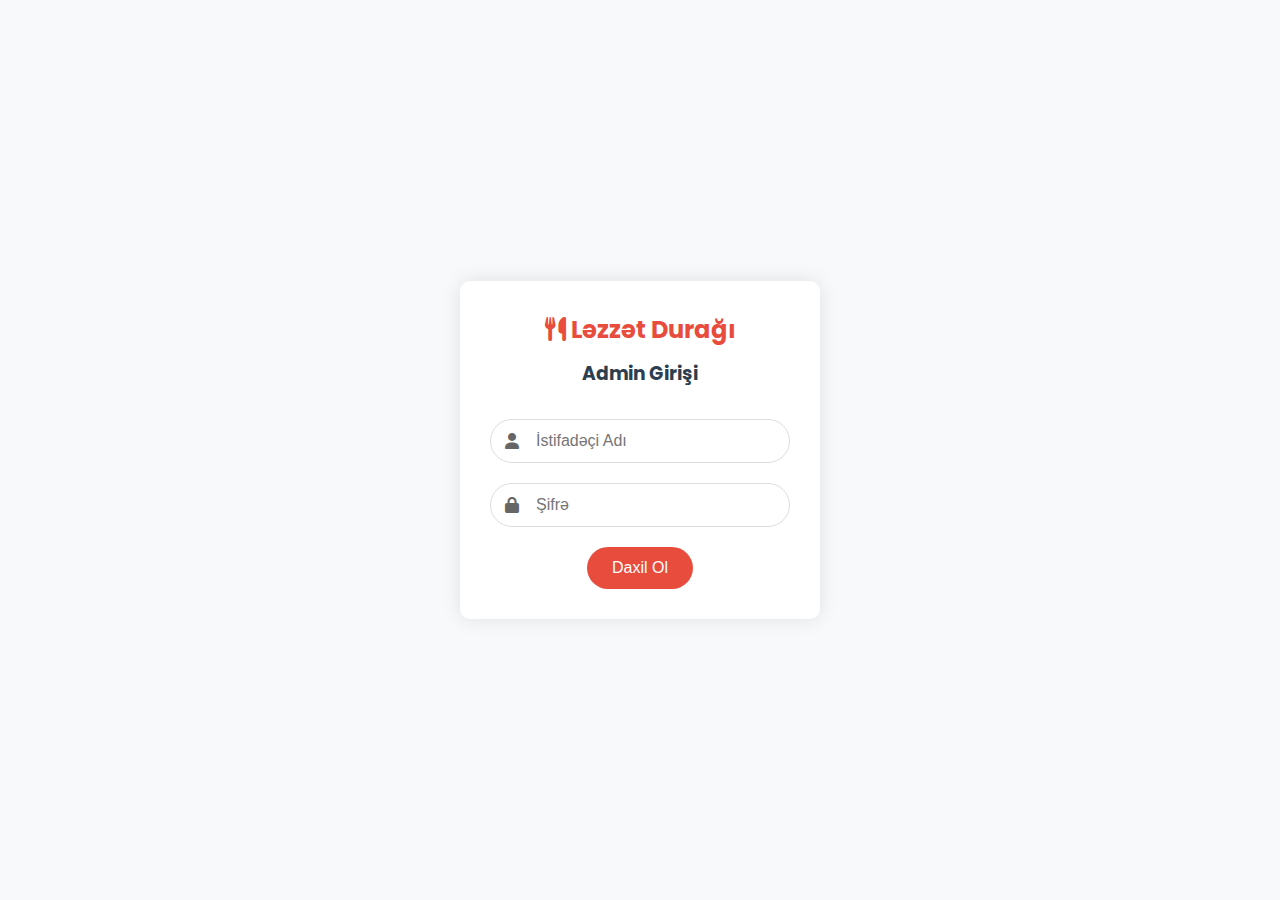
<file: login.html>
<!DOCTYPE html>
<html lang="az">
<head>
    <meta charset="UTF-8">
    <meta name="viewport" content="width=device-width, initial-scale=1.0">
    <title>Admin Girişi - Ləzzət Durağı</title>
    <link rel="stylesheet" href="./assets/css/style.css">
    <link href="https://fonts.googleapis.com/css2?family=Poppins:wght@300;400;500;600;700&display=swap" rel="stylesheet">
    <link href="https://cdnjs.cloudflare.com/ajax/libs/font-awesome/6.0.0/css/all.min.css" rel="stylesheet">
    <link rel="stylesheet" href="./assets/css/admin.css">
</head>
<body class="admin-body">
    <div class="admin-login-container">
        <div class="admin-login-box">
            <h2><i class="fas fa-utensils"></i> Ləzzət Durağı</h2>
            <h3>Admin Girişi</h3>
            <form id="loginForm" onsubmit="loginAdmin(event)">
                <div class="input-group">
                    <i class="fas fa-user"></i>
                    <input type="text" id="username" placeholder="İstifadəçi Adı" required>
                </div>
                <div class="input-group">
                    <i class="fas fa-lock"></i>
                    <input type="password" id="password" placeholder="Şifrə" required>
                </div>
                <button type="submit" class="admin-btn">Daxil Ol</button>
            </form>
        </div>
    </div>
    <script src="./assets/script/admin.js"></script>
</body>
</html>
</file>
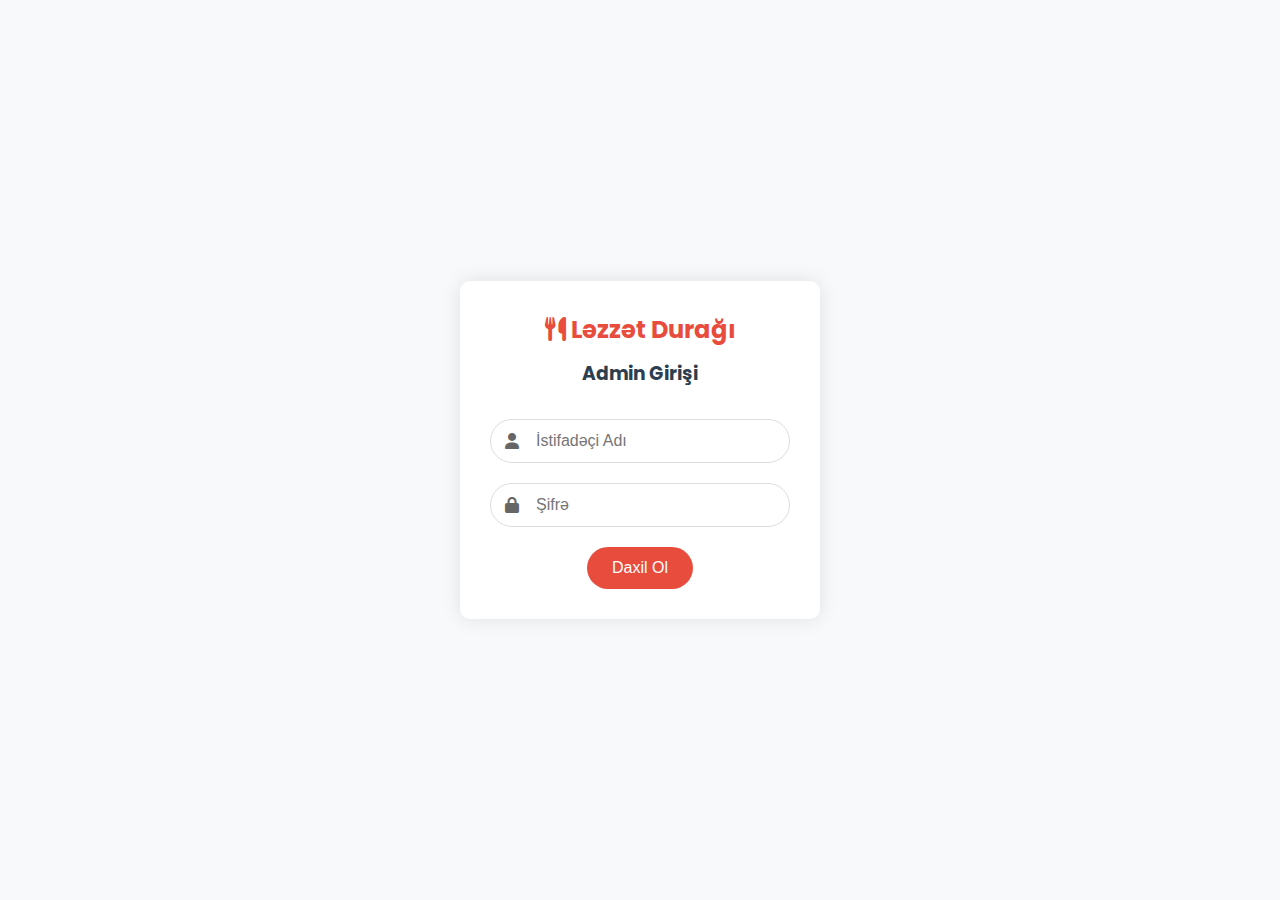
<file: panel.html>
<!DOCTYPE html>
<html lang="az">
<head>
    <meta charset="UTF-8">
    <meta name="viewport" content="width=device-width, initial-scale=1.0">
    <title>Admin Panel - Ləzzət Durağı</title>
    <link rel="stylesheet" href="./assets/css/style.css">
    <link href="https://fonts.googleapis.com/css2?family=Poppins:wght@300;400;500;600;700&display=swap" rel="stylesheet">
    <link href="https://cdnjs.cloudflare.com/ajax/libs/font-awesome/6.0.0/css/all.min.css" rel="stylesheet">
    <link rel="stylesheet" href="./assets/css/admin.css">
</head>
<body>
    <nav class="admin-nav">
        <div class="container">
            <div class="admin-header">
                <h1><i class="fas fa-utensils"></i> Admin Panel</h1>
                <div class="user-info-header">
                    <span class="current-user">
                        <i class="fas fa-user"></i>
                        <span id="currentUserName"></span>
                    </span>
                    <button onclick="logout()" class="logout-btn">
                        <i class="fas fa-sign-out-alt"></i> Çıxış
                    </button>
                </div>
            </div>
        </div>
    </nav>

    <div class="container admin-container">
        <div class="admin-sidebar">
            <button class="admin-tab active" onclick="showTab('menu')">
                <i class="fas fa-list"></i> Menyu İdarəsi
            </button>
            <button class="admin-tab" onclick="showTab('add')">
                <i class="fas fa-plus"></i> Yeni Məhsul Əlavə Et
            </button>
            <button class="admin-tab" onclick="showTab('users')">
                <i class="fas fa-users"></i> İstifadəçilər
            </button>
            <button class="admin-tab" onclick="showTab('categories')">
                <i class="fas fa-tags"></i> Kateqoriyalar
            </button>
        </div>

        <div class="admin-content">
            <div id="menuTab" class="tab-content active">
                <h2>Menyu İdarəsi</h2>
                <div class="menu-items-container">
                    <!-- JavaScript ilə doldurulacaq -->
                </div>
            </div>

            <div id="addTab" class="tab-content">
                <h2>Yeni Məhsul Əlavə Et</h2>
                <form id="addItemForm" onsubmit="return addMenuItem(event)">
                    <div class="form-group">
                        <label>Məhsul Adı:</label>
                        <input type="text" name="name" required>
                    </div>
                    <div class="form-group">
                        <label>Kateqoriya:</label>
                        <select name="category" required>
                            <option value="">Kateqoriya Seçin</option>
                            <option value="Şorbalar">Şorbalar</option>
                            <option value="Salatlar">Salatlar</option>
                            <option value="Əsas Yeməklər">Əsas Yeməklər</option>
                            <option value="Şirniyyatlar">Şirniyyatlar</option>
                            <option value="İçkilər">İçkilər</option>
                        </select>
                    </div>
                    <div class="form-group">
                        <label>Qiymət (AZN):</label>
                        <input type="number" name="price" step="0.01" required>
                    </div>
                    <div class="form-group">
                        <label>Təsvir:</label>
                        <textarea name="description" required></textarea>
                    </div>
                    <div class="form-group">
                        <label>Şəkil URL:</label>
                        <input type="url" name="imageUrl" required>
                    </div>
                    <button type="submit" class="admin-btn">Məhsul Əlavə Et</button>
                </form>
            </div>

            <!-- İstifadəçilər -->
            <div id="usersTab" class="tab-content">
                <div class="users-header">
                    <h2>İstifadəçilər</h2>
                    <button class="admin-btn" onclick="showAddUserForm()">
                        <i class="fas fa-plus"></i> Yeni İstifadəçi
                    </button>
                </div>
                
                <div class="users-list">
                    <!-- JavaScript ilə doldurulacaq -->
                </div>

                <!-- Yeni İstifadəçi Modal -->
                <div id="addUserModal" class="admin-modal">
                    <div class="admin-modal-content">
                        <span class="admin-modal-close" onclick="closeAddUserModal()">&times;</span>
                        <h3>Yeni İstifadəçi Əlavə Et</h3>
                        <form id="addUserForm" onsubmit="return addUser(event)">
                            <div class="form-group">
                                <label>Ad Soyad:</label>
                                <input type="text" name="fullName" required>
                            </div>
                            <div class="form-group">
                                <label>İstifadəçi Adı:</label>
                                <input type="text" name="username" required>
                            </div>
                            <div class="form-group">
                                <label>Şifrə:</label>
                                <input type="password" name="password" required>
                            </div>
                            <div class="form-group">
                                <label>Rol:</label>
                                <select name="role" required>
                                    <option value="admin">Admin</option>
                                    <option value="manager">Menecer</option>
                                    <option value="staff">İşçi</option>
                                </select>
                            </div>
                            <button type="submit" class="admin-btn">Əlavə Et</button>
                        </form>
                    </div>
                </div>
            </div>

            <!-- Kategoriler -->
            <div id="categoriesTab" class="tab-content">
                <div class="categories-header">
                    <h2>Kateqoriyalar</h2>
                    <button class="admin-btn" onclick="showAddCategoryForm()">
                        <i class="fas fa-plus"></i> Yeni Kateqoriya
                    </button>
                </div>
                <div class="categories-grid">
                    <!-- JavaScript ilə doldurulacaq -->
                </div>

                <!-- Yeni Kateqoriya Modal -->
                <div id="addCategoryModal" class="admin-modal">
                    <div class="admin-modal-content">
                        <span class="admin-modal-close" onclick="closeAddCategoryModal()">&times;</span>
                        <h3>Yeni Kateqoriya Əlavə Et</h3>
                        <form id="addCategoryForm" onsubmit="return addCategory(event)">
                            <div class="form-group">
                                <label>Kateqoriya Adı:</label>
                                <input type="text" name="name" required>
                            </div>
                            <div class="form-group">
                                <label>İkon (Font Awesome):</label>
                                <input type="text" name="icon" placeholder="fas fa-utensils" required>
                            </div>
                            <button type="submit" class="admin-btn">Əlavə Et</button>
                        </form>
                    </div>
                </div>
            </div>

            <!-- Düzenleme Modalı -->
            <div id="editItemModal" class="admin-modal">
                <div class="admin-modal-content">
                    <span class="admin-modal-close" onclick="closeEditItemModal()">&times;</span>
                    <h3>Məhsulu Düzənlə</h3>
                    <form id="editItemForm" onsubmit="return updateMenuItem(event)">
                        <input type="hidden" name="itemId">
                        <div class="form-group">
                            <label>Məhsul Adı:</label>
                            <input type="text" name="name" required>
                        </div>
                        <div class="form-group">
                            <label>Kateqoriya:</label>
                            <select name="category" required>
                                <!-- JavaScript ilə doldurulacaq -->
                            </select>
                        </div>
                        <div class="form-group">
                            <label>Qiymət (AZN):</label>
                            <input type="number" name="price" step="0.01" required>
                        </div>
                        <div class="form-group">
                            <label>Təsvir:</label>
                            <textarea name="description" required></textarea>
                        </div>
                        <div class="form-group">
                            <label>Şəkil URL:</label>
                            <input type="url" name="imageUrl" required>
                        </div>
                        <button type="submit" class="admin-btn">Yadda Saxla</button>
                    </form>
                </div>
            </div>

            <!-- Kategoriler bölümüne eklenecek -->
            <div id="editCategoryModal" class="admin-modal">
                <div class="admin-modal-content">
                    <span class="admin-modal-close" onclick="closeEditCategoryModal()">&times;</span>
                    <h3>Kateqoriyanı Düzənlə</h3>
                    <form id="editCategoryForm" onsubmit="return updateCategory(event)">
                        <input type="hidden" name="categoryId">
                        <div class="form-group">
                            <label>Kateqoriya Adı:</label>
                            <input type="text" name="name" required>
                        </div>
                        <div class="form-group">
                            <label>İkon (Font Awesome):</label>
                            <input type="text" name="icon" required>
                        </div>
                        <button type="submit" class="admin-btn">Yadda Saxla</button>
                    </form>
                </div>
            </div>
        </div>
    </div>

    <script src="./assets/script/admin.js"></script>
</body>
</html>
</file>
<file: assets/css/style.css>
* {
  margin: 0;
  padding: 0;
  box-sizing: border-box;
}

body {
  font-family: "Poppins", sans-serif;
  line-height: 1.6;
  background-color: #f8f9fa;
  color: #333;
}

.container {
  max-width: 1200px;
  margin: 0 auto;
  padding: 0 20px;
}

.header-btns {
  display: flex;
  align-items: center;
}

.login-btn__container {
  color: #e74c3c;
  display: flex;
  align-items: center;
  justify-content: center;
  margin-left: 10px;
}

.login-btn {
  font-size: 24px;
}

/* Navbar Styles */
.navbar {
  background-color: #ffffff;
  box-shadow: 0 2px 10px rgba(0, 0, 0, 0.1);
  padding: 1rem 0;
  position: fixed;
  width: 100%;
  top: 0;
  z-index: 1000;
}

.logo {
  font-size: 1.8rem;
  color: #e74c3c;
  margin-bottom: 1rem;
}

.logo i {
  margin-right: 10px;
}

.nav-categories {
  display: flex;
  justify-content: center;
  gap: 1rem;
  flex-wrap: wrap;
  margin-bottom: 2rem;
}

.category-btn {
  padding: 10px 20px;
  border: 2px solid #e74c3c;
  background: none;
  color: #e74c3c;
  cursor: pointer;
  font-size: 1rem;
  border-radius: 25px;
  transition: all 0.3s ease;
  font-weight: 500;
}

.category-btn:hover,
.category-btn.active {
  background-color: #e74c3c;
  color: white;
  transform: translateY(-2px);
  box-shadow: 0 4px 10px rgba(231, 76, 60, 0.2);
}

/* Hero Section */
.hero-section {
  height: 60vh;
  background: linear-gradient(rgba(0, 0, 0, 0.5), rgba(0, 0, 0, 0.5)),
    url("https://images.unsplash.com/photo-1514326640560-7d063ef2aed5");
  background-size: cover;
  background-position: center;
  display: flex;
  align-items: center;
  justify-content: center;
  text-align: center;
  color: white;
  margin-top: 80px;
}

.hero-content h1 {
  font-size: 3.5rem;
  margin-bottom: 1rem;
  text-shadow: 2px 2px 4px rgba(0, 0, 0, 0.3);
}

.hero-content p {
  font-size: 1.2rem;
  text-shadow: 1px 1px 2px rgba(0, 0, 0, 0.3);
}

/* Menu Styles */
.menu-title {
  text-align: center;
  margin: 3rem 0 2rem 0;
  font-size: 2.5rem;
  color: #2c3e50;
  position: relative;
  padding-bottom: 1rem;
}

.menu-title::after {
  content: "";
  position: absolute;
  bottom: 0;
  left: 50%;
  transform: translateX(-50%);
  width: 80px;
  height: 3px;
  background-color: #e74c3c;
}

.menu-grid {
  display: grid;
  grid-template-columns: repeat(auto-fill, minmax(260px, 1fr));
  gap: 1.5rem;
  padding: 20px;
  margin-bottom: 4rem;
}

.menu-item {
  width: 100%;
  background: white;
  border-radius: 15px;
  overflow: hidden;
  box-shadow: 0 3px 10px rgba(0, 0, 0, 0.08);
  transition: all 0.4s ease;
  position: relative;
  border: 1px solid rgba(0, 0, 0, 0.03);
  max-width: 320px;
  margin: 0 auto;
}

.menu-item:hover {
  transform: translateY(-5px);
  box-shadow: 0 8px 20px rgba(231, 76, 60, 0.15);
}

.menu-item img {
  width: 100%;
  height: 180px;
  object-fit: cover;
  transition: all 0.5s ease;
}

.menu-item:hover img {
  transform: scale(1.08);
}

.menu-item-content {
  padding: 20px;
  position: relative;
  background: white;
}

.menu-item h3 {
  font-size: 1.1rem;
  margin-bottom: 0.8rem;
  color: #2c3e50;
  font-weight: 600;
  line-height: 1.3;
}

.menu-item .description {
  color: #666;
  margin-bottom: 0.8rem;
  font-size: 0.85rem;
  line-height: 1.5;
  height: 40px;
  overflow: hidden;
  display: -webkit-box;
  -webkit-line-clamp: 2;
  -webkit-box-orient: vertical;
}

.menu-item .category-tag {
  position: absolute;
  top: -10px;
  right: 15px;
  background: #e74c3c;
  color: white;
  padding: 3px 10px;
  border-radius: 12px;
  font-size: 0.7rem;
  font-weight: 500;
  box-shadow: 0 2px 5px rgba(231, 76, 60, 0.2);
  letter-spacing: 0.5px;
}

.menu-item .price-tag {
  display: flex;
  justify-content: space-between;
  align-items: center;
  margin-top: 0.8rem;
  padding-top: 0.8rem;
  border-top: 1px solid rgba(0, 0, 0, 0.06);
}

.price {
  color: #e74c3c;
  font-weight: 700;
  font-size: 1.1rem;
  display: flex;
  align-items: center;
}

.price::before {
  content: "₼";
  font-size: 0.9rem;
  margin-right: 1px;
}

.detail-btn {
  background: #e74c3c;
  color: white;
  border: none;
  padding: 5px 12px;
  border-radius: 15px;
  cursor: pointer;
  font-weight: 500;
  font-size: 0.8rem;
  transition: all 0.3s ease;
}

.detail-btn:hover {
  background: #c0392b;
  transform: translateY(-2px);
  box-shadow: 0 3px 8px rgba(231, 76, 60, 0.2);
}

/* Modal Styles */
.modal {
  display: none;
  position: fixed;
  top: 0;
  left: 0;
  width: 100%;
  height: 100%;
  background-color: rgba(0, 0, 0, 0.85);
  z-index: 1001;
  backdrop-filter: blur(5px);
}

.modal-content {
  background-color: white;
  margin: 5% auto;
  padding: 0;
  width: 90%;
  max-width: 900px;
  border-radius: 20px;
  position: relative;
  animation: modalOpen 0.4s cubic-bezier(0.4, 0, 0.2, 1);
  overflow: hidden;
  box-shadow: 0 25px 50px -12px rgba(0, 0, 0, 0.25);
}

@keyframes modalOpen {
  from {
    opacity: 0;
    transform: scale(0.95) translateY(-20px);
  }
  to {
    opacity: 1;
    transform: scale(1) translateY(0);
  }
}

.close {
  position: absolute;
  right: 20px;
  top: 20px;
  width: 35px;
  height: 35px;
  background: white;
  border-radius: 50%;
  display: flex;
  align-items: center;
  justify-content: center;
  cursor: pointer;
  z-index: 1002;
  box-shadow: 0 2px 10px rgba(0, 0, 0, 0.2);
  transition: all 0.3s ease;
}

.close:hover {
  background: #e74c3c;
  color: white;
  transform: rotate(90deg);
}

.modal-details {
  display: flex;
  position: relative;
}

.modal-image-container {
  width: 50%;
  position: relative;
  overflow: hidden;
}

.modal-image {
  width: 100%;
  height: 500px;
  object-fit: cover;
  transition: transform 0.5s ease;
}

.modal-image:hover {
  transform: scale(1.05);
}

.modal-info {
  flex: 1;
  padding: 2.5rem;
  position: relative;
}

.modal-category {
  display: inline-block;
  background: #e74c3c;
  color: white;
  padding: 5px 15px;
  border-radius: 20px;
  font-size: 0.85rem;
  margin-bottom: 1rem;
  font-weight: 500;
}

.modal-info h2 {
  font-size: 2.2rem;
  color: #2c3e50;
  margin-bottom: 1rem;
  line-height: 1.2;
}

.modal-description {
  color: #666;
  font-size: 1rem;
  line-height: 1.8;
  margin-bottom: 2rem;
}

.modal-price {
  font-size: 2rem;
  color: #e74c3c;
  font-weight: 700;
  margin-bottom: 1.5rem;
  display: flex;
  align-items: center;
}

.modal-price::before {
  content: "₼";
  font-size: 1.5rem;
  margin-right: 4px;
}

.modal-actions {
  display: flex;
  gap: 1rem;
  margin-top: 1rem;
}

.modal-btn {
  padding: 0.8rem 1.5rem;
  border: none;
  border-radius: 5px;
  cursor: pointer;
  font-size: 0.9rem;
  transition: all 0.3s ease;
}

.favorite-btn {
  background: #e74c3c;
  color: white;
}

.favorite-btn.active {
  background: #c0392b;
}

.favorite-btn:hover {
  transform: scale(1.05);
}

.order-btn {
  background: #e74c3c;
  color: white;
  border: none;
}

.order-btn:hover {
  background: #c0392b;
  transform: translateY(-2px);
  box-shadow: 0 5px 15px rgba(231, 76, 60, 0.3);
}

/* Footer Styles */
footer {
  background-color: #2c3e50;
  color: white;
  padding: 3rem 0 1rem 0;
  margin-top: 4rem;
}

.footer-content {
  display: grid;
  grid-template-columns: repeat(auto-fit, minmax(250px, 1fr));
  gap: 2rem;
  margin-bottom: 2rem;
}

.footer-section h3 {
  margin-bottom: 1rem;
  font-size: 1.2rem;
}

.footer-section i {
  margin-right: 10px;
  color: #e74c3c;
}

.footer-bottom {
  text-align: center;
  padding-top: 2rem;
  border-top: 1px solid rgba(255, 255, 255, 0.1);
}

/* Responsive Design */
@media (max-width: 1200px) {
  .menu-grid {
    grid-template-columns: repeat(auto-fill, minmax(240px, 1fr));
    gap: 1.2rem;
  }
}

@media (max-width: 768px) {
  .hero-content h1 {
    font-size: 2.5rem;
  }

  .modal-content {
    margin: 0;
    width: 100%;
    height: 100%;
    border-radius: 0;
  }

  .modal-details {
    flex-direction: column;
  }

  .modal-image-container {
    width: 100%;
  }

  .modal-image {
    height: 300px;
  }

  .modal-info {
    padding: 1.5rem;
  }

  .modal-info h2 {
    font-size: 1.8rem;
  }

  .modal-price {
    font-size: 1.8rem;
  }

  .modal-actions {
    flex-direction: column;
  }

  .modal-btn {
    width: 100%;
    text-align: center;
  }

  .nav-categories {
    padding: 0 1rem;
  }

  .category-btn {
    padding: 8px 16px;
    font-size: 0.9rem;
  }

  .menu-grid {
    grid-template-columns: repeat(auto-fill, minmax(220px, 1fr));
    gap: 1rem;
    padding: 10px;
  }

  .menu-item-content {
    padding: 1rem;
  }

  .menu-item h3 {
    font-size: 1rem;
  }

  .menu-item .description {
    font-size: 0.8rem;
    height: 36px;
  }

  .price {
    font-size: 1rem;
  }

  .detail-btn {
    padding: 4px 10px;
    font-size: 0.75rem;
  }
}

@media (max-width: 480px) {
  .hero-content h1 {
    font-size: 2rem;
  }

  .category-btn {
    padding: 6px 12px;
    font-size: 0.8rem;
  }

  .menu-title {
    font-size: 2rem;
    margin: 2rem 0 1.5rem 0;
  }

  .footer-content {
    grid-template-columns: 1fr;
    text-align: center;
  }

  .menu-grid {
    grid-template-columns: repeat(auto-fill, minmax(200px, 1fr));
  }
}

/* Navbar düzenlemesi */
.nav-header {
  display: flex;
  justify-content: space-between;
  align-items: center;
}

.favorites-toggle {
  background: none;
  border: none;
  font-size: 1.5rem;
  color: #e74c3c;
  cursor: pointer;
  position: relative;
  padding: 10px;
}

.favorites-count {
  position: absolute;
  top: 0;
  right: 0;
  background: #2c3e50;
  color: white;
  font-size: 0.8rem;
  width: 20px;
  height: 20px;
  border-radius: 50%;
  display: flex;
  align-items: center;
  justify-content: center;
}

/* Favoriler Sidebar */
.favorites-sidebar {
  position: fixed;
  top: 0;
  right: -400px;
  width: 400px;
  height: 100vh;
  background: white;
  box-shadow: -5px 0 15px rgba(0, 0, 0, 0.1);
  z-index: 1001;
  transition: right 0.3s ease;
  display: flex;
  flex-direction: column;
}

.favorites-sidebar.active {
  right: 0;
}

.favorites-header {
  padding: 20px;
  background: #f8f9fa;
  display: flex;
  justify-content: space-between;
  align-items: center;
  border-bottom: 1px solid #eee;
}

.favorites-header h3 {
  color: #2c3e50;
  font-size: 1.2rem;
  display: flex;
  align-items: center;
  gap: 10px;
}

.close-favorites {
  background: none;
  border: none;
  font-size: 1.2rem;
  color: #666;
  cursor: pointer;
  padding: 5px;
}

.favorites-list {
  flex: 1;
  overflow-y: auto;
  padding: 20px;
}

.favorite-item {
  display: flex;
  gap: 15px;
  padding: 15px;
  border-bottom: 1px solid #eee;
  animation: fadeIn 0.3s ease;
}

.favorite-item img {
  width: 80px;
  height: 80px;
  object-fit: cover;
  border-radius: 10px;
}

.favorite-item-info {
  flex: 1;
}

.favorite-item-info h4 {
  color: #2c3e50;
  margin-bottom: 5px;
}

.favorite-item-info p {
  color: #666;
  font-size: 0.9rem;
  margin-bottom: 5px;
}

.remove-favorite {
  background: none;
  border: none;
  color: #e74c3c;
  cursor: pointer;
  font-size: 1.1rem;
  padding: 5px;
}

.favorites-empty {
  display: flex;
  flex-direction: column;
  align-items: center;
  justify-content: center;
  height: 100%;
  color: #666;
  text-align: center;
  padding: 20px;
}

.favorites-empty i {
  font-size: 3rem;
  color: #e74c3c;
  margin-bottom: 1rem;
}

@keyframes fadeIn {
  from {
    opacity: 0;
    transform: translateY(10px);
  }
  to {
    opacity: 1;
    transform: translateY(0);
  }
}

/* Responsive tasarım */
@media (max-width: 768px) {
  .favorites-sidebar {
    width: 100%;
    right: -100%;
  }
}
</file>
<file: assets/css/admin.css>
/* Admin Login Styles */
.admin-body {
    background: #f8f9fa;
    min-height: 100vh;
    display: flex;
    align-items: center;
    justify-content: center;
}

.admin-login-container {
    width: 100%;
    max-width: 400px;
    padding: 20px;
}

.admin-login-box {
    background: white;
    padding: 30px;
    border-radius: 10px;
    box-shadow: 0 0 20px rgba(0,0,0,0.1);
    text-align: center;
}

.admin-login-box h2 {
    color: #e74c3c;
    margin-bottom: 10px;
}

.admin-login-box h3 {
    color: #2c3e50;
    margin-bottom: 30px;
}

.input-group {
    position: relative;
    margin-bottom: 20px;
}

.input-group i {
    position: absolute;
    left: 15px;
    top: 50%;
    transform: translateY(-50%);
    color: #666;
}

.input-group input {
    width: 100%;
    padding: 12px 15px 12px 45px;
    border: 1px solid #ddd;
    border-radius: 25px;
    font-size: 1rem;
    transition: all 0.3s ease;
}

.input-group input:focus {
    border-color: #e74c3c;
    outline: none;
    box-shadow: 0 0 0 2px rgba(231, 76, 60, 0.2);
}

/* Admin Panel Styles */
.admin-nav {
    background: #2c3e50;
    color: white;
    padding: 1rem 0;
    margin-bottom: 2rem;
}

.admin-header {
    display: flex;
    justify-content: space-between;
    align-items: center;
}

.admin-container {
    display: flex;
    gap: 2rem;
    margin-top: 2rem;
}

.admin-sidebar {
    width: 250px;
    display: flex;
    flex-direction: column;
    gap: 1rem;
}

.admin-tab {
    padding: 15px;
    border: none;
    background: white;
    border-radius: 8px;
    cursor: pointer;
    text-align: left;
    font-size: 1rem;
    color: #2c3e50;
    transition: all 0.3s ease;
    box-shadow: 0 2px 5px rgba(0,0,0,0.05);
}

.admin-tab i {
    margin-right: 10px;
    width: 20px;
}

.admin-tab.active, .admin-tab:hover {
    background: #e74c3c;
    color: white;
}

.admin-content {
    flex: 1;
    background: white;
    padding: 30px;
    border-radius: 8px;
    box-shadow: 0 2px 5px rgba(0,0,0,0.05);
}

.tab-content {
    display: none;
}

.tab-content.active {
    display: block;
}

/* Form Styles */
.form-group {
    margin-bottom: 20px;
}

.form-group label {
    display: block;
    margin-bottom: 8px;
    color: #2c3e50;
    font-weight: 500;
}

.form-group input,
.form-group select,
.form-group textarea {
    width: 100%;
    padding: 10px;
    border: 1px solid #ddd;
    border-radius: 8px;
    font-size: 1rem;
}

.form-group textarea {
    height: 100px;
    resize: vertical;
}

.admin-btn {
    background: #e74c3c;
    color: white;
    border: none;
    padding: 12px 25px;
    border-radius: 25px;
    cursor: pointer;
    font-size: 1rem;
    transition: all 0.3s ease;
}

.admin-btn:hover {
    background: #c0392b;
    transform: translateY(-2px);
}

.logout-btn {
    background: none;
    border: 1px solid white;
    color: white;
    padding: 8px 15px;
    border-radius: 20px;
    cursor: pointer;
    transition: all 0.3s ease;
}

.logout-btn:hover {
    background: white;
    color: #2c3e50;
}

/* Menu Items List */
.menu-items-container {
    display: grid;
    grid-template-columns: repeat(auto-fill, minmax(300px, 1fr));
    gap: 1.5rem;
}

.admin-menu-item {
    background: white;
    border: 1px solid #eee;
    border-radius: 8px;
    overflow: hidden;
    transition: all 0.3s ease;
}

.admin-menu-item img {
    width: 100%;
    height: 200px;
    object-fit: cover;
}

.admin-menu-item-content {
    padding: 15px;
}

.admin-menu-item-actions {
    display: flex;
    gap: 10px;
    margin-top: 10px;
}

.edit-btn, .delete-btn {
    flex: 1;
    padding: 8px;
    border: none;
    border-radius: 5px;
    cursor: pointer;
    transition: all 0.3s ease;
}

.edit-btn {
    background: #3498db;
    color: white;
}

.delete-btn {
    background: #e74c3c;
    color: white;
}

@media (max-width: 768px) {
    .admin-container {
        flex-direction: column;
    }

    .admin-sidebar {
        width: 100%;
    }
}

/* Users Tab Styles */
.users-header {
    display: flex;
    justify-content: space-between;
    align-items: center;
    margin-bottom: 2rem;
}

.users-list {
    display: grid;
    grid-template-columns: repeat(auto-fill, minmax(300px, 1fr));
    gap: 1.5rem;
}

.user-card {
    background: white;
    border-radius: 10px;
    padding: 1.5rem;
    box-shadow: 0 2px 8px rgba(0,0,0,0.1);
    position: relative;
}

.user-card .role-badge {
    position: absolute;
    top: 1rem;
    right: 1rem;
    padding: 4px 12px;
    border-radius: 15px;
    font-size: 0.8rem;
    font-weight: 500;
}

.role-badge.admin {
    background: #e74c3c;
    color: white;
}

.role-badge.manager {
    background: #3498db;
    color: white;
}

.role-badge.staff {
    background: #2ecc71;
    color: white;
}

.user-info h3 {
    margin-bottom: 0.5rem;
    color: #2c3e50;
}

.user-info p {
    color: #666;
    font-size: 0.9rem;
    margin-bottom: 1rem;
}

.user-actions {
    display: flex;
    gap: 10px;
    margin-top: 1rem;
}

/* Modal Styles */
.admin-modal {
    display: none;
    position: fixed;
    top: 0;
    left: 0;
    width: 100%;
    height: 100%;
    background: rgba(0,0,0,0.5);
    z-index: 1000;
}

.admin-modal-content {
    background: white;
    width: 90%;
    max-width: 500px;
    margin: 5% auto;
    padding: 2rem;
    border-radius: 10px;
    position: relative;
}

.admin-modal-close {
    position: absolute;
    right: 1rem;
    top: 1rem;
    font-size: 1.5rem;
    cursor: pointer;
    color: #666;
}

.admin-modal h3 {
    margin-bottom: 1.5rem;
    color: #2c3e50;
}

/* Admin Header Styles */
.admin-header {
    display: flex;
    justify-content: space-between;
    align-items: center;
}

.user-info-header {
    display: flex;
    align-items: center;
    gap: 1rem;
}

.current-user {
    color: white;
    display: flex;
    align-items: center;
    gap: 0.5rem;
    font-size: 0.9rem;
    padding: 6px 12px;
    background: rgba(255, 255, 255, 0.1);
    border-radius: 20px;
}

.current-user i {
    font-size: 1rem;
}

/* Categories Tab Styles */
.categories-header {
    display: flex;
    justify-content: space-between;
    align-items: center;
    margin-bottom: 2rem;
}

.categories-grid {
    display: grid;
    grid-template-columns: repeat(auto-fill, minmax(250px, 1fr));
    gap: 1.5rem;
}

.category-card {
    background: white;
    border-radius: 10px;
    padding: 1.5rem;
    box-shadow: 0 2px 8px rgba(0,0,0,0.1);
    display: flex;
    flex-direction: column;
    align-items: center;
    text-align: center;
    transition: all 0.3s ease;
}

.category-card:hover {
    transform: translateY(-5px);
    box-shadow: 0 5px 15px rgba(0,0,0,0.2);
}

.category-icon {
    width: 60px;
    height: 60px;
    background: #e74c3c;
    border-radius: 50%;
    display: flex;
    align-items: center;
    justify-content: center;
    margin-bottom: 1rem;
    color: white;
    font-size: 1.5rem;
}

.category-name {
    font-size: 1.2rem;
    color: #2c3e50;
    margin-bottom: 1rem;
    font-weight: 500;
}

.category-stats {
    color: #666;
    font-size: 0.9rem;
    margin-bottom: 1rem;
}

.category-actions {
    display: flex;
    gap: 10px;
    margin-top: auto;
    width: 100%;
}

.category-actions button {
    flex: 1;
    padding: 8px;
    border: none;
    border-radius: 5px;
    cursor: pointer;
    transition: all 0.3s ease;
    font-size: 0.9rem;
}

/* Kategori Bölümleri */
.category-section {
    margin-bottom: 2.5rem;
    background: white;
    border-radius: 10px;
    padding: 1.5rem;
    box-shadow: 0 2px 8px rgba(0,0,0,0.1);
}

.category-header {
    display: flex;
    align-items: center;
    margin-bottom: 1.5rem;
    padding-bottom: 1rem;
    border-bottom: 2px solid #f0f0f0;
}

.category-header i {
    font-size: 1.5rem;
    color: #e74c3c;
    margin-right: 1rem;
    width: 40px;
    height: 40px;
    background: rgba(231, 76, 60, 0.1);
    border-radius: 50%;
    display: flex;
    align-items: center;
    justify-content: center;
}

.category-header h2 {
    font-size: 1.5rem;
    color: #2c3e50;
    margin: 0;
    flex: 1;
}

.item-count {
    background: #f8f9fa;
    padding: 4px 12px;
    border-radius: 15px;
    font-size: 0.9rem;
    color: #666;
}

.category-items {
    display: grid;
    grid-template-columns: repeat(auto-fill, minmax(280px, 1fr));
    gap: 1.5rem;
}

/* Responsive düzenlemeler */
@media (max-width: 768px) {
    .category-items {
        grid-template-columns: 1fr;
    }
    
    .category-header {
        flex-direction: column;
        text-align: center;
        gap: 0.5rem;
    }
    
    .category-header i {
        margin-right: 0;
        margin-bottom: 0.5rem;
    }
    
    .item-count {
        margin-top: 0.5rem;
    }
}
</file>
